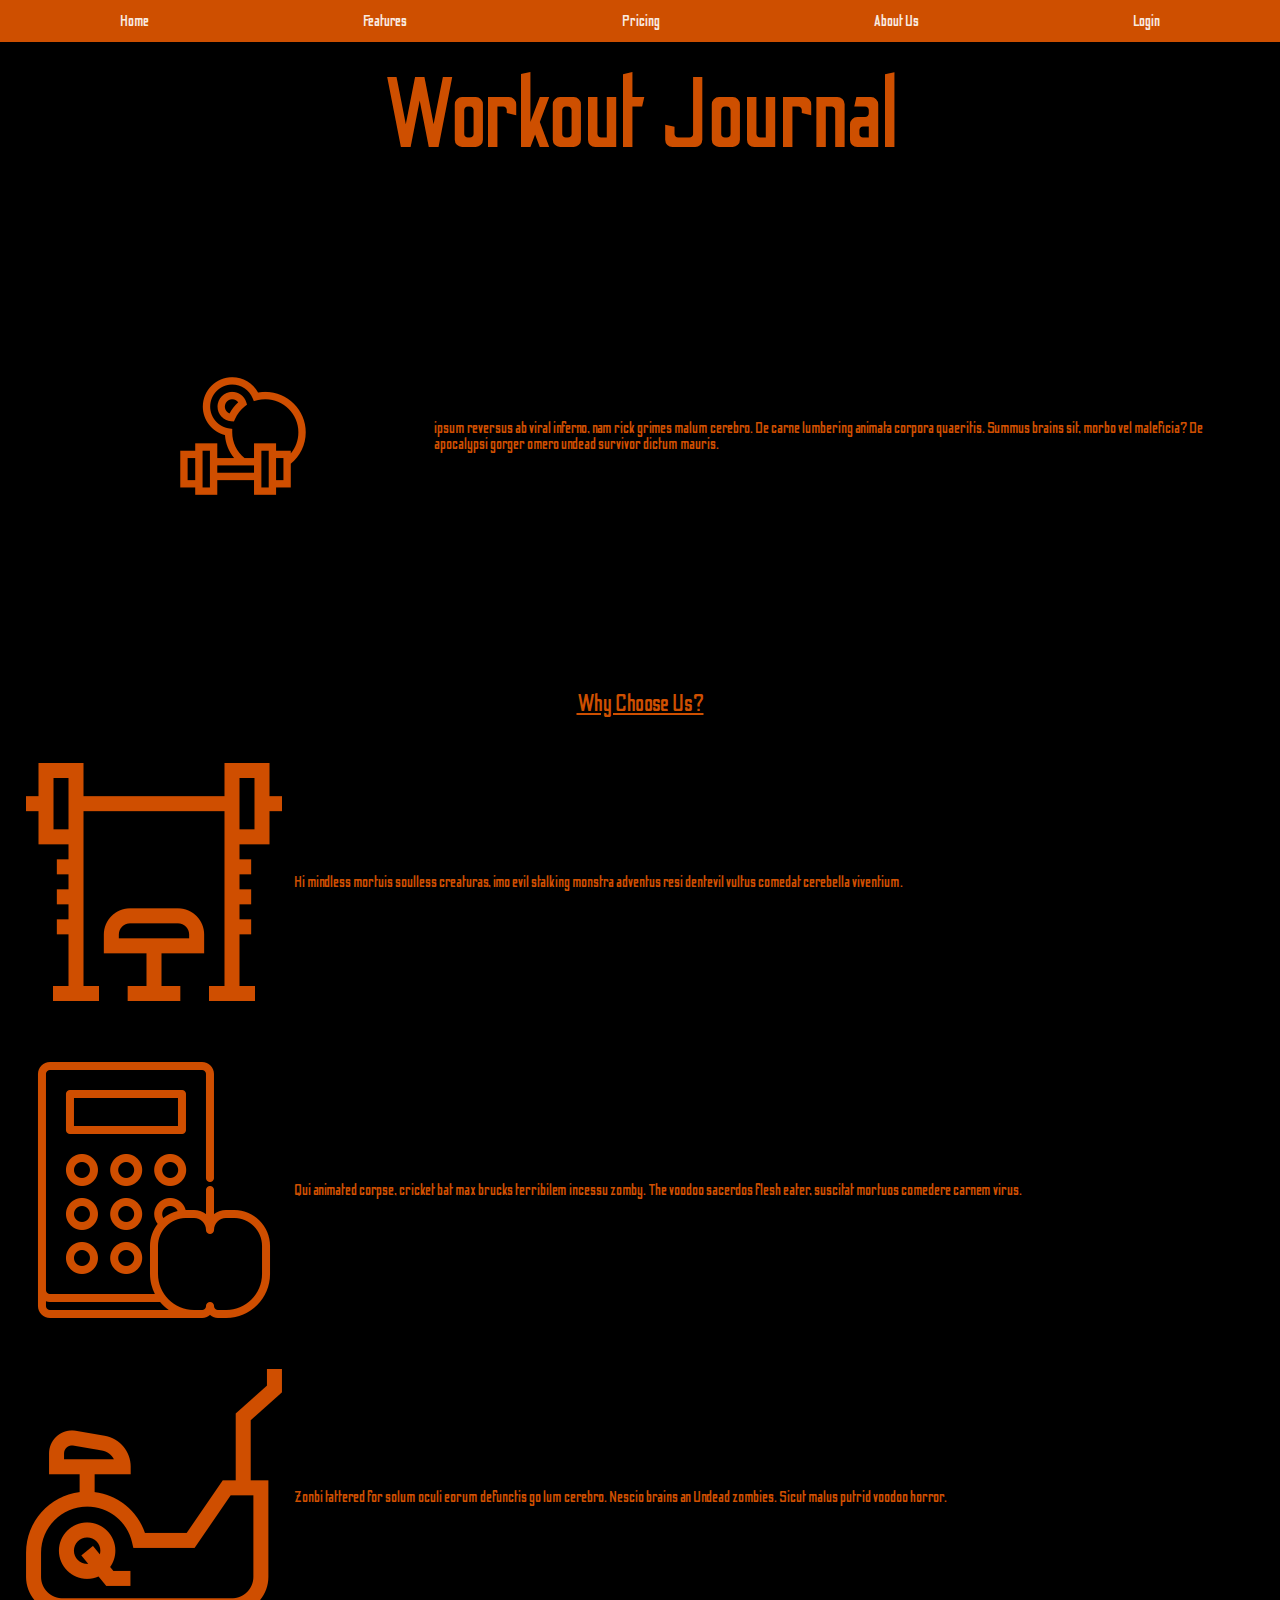
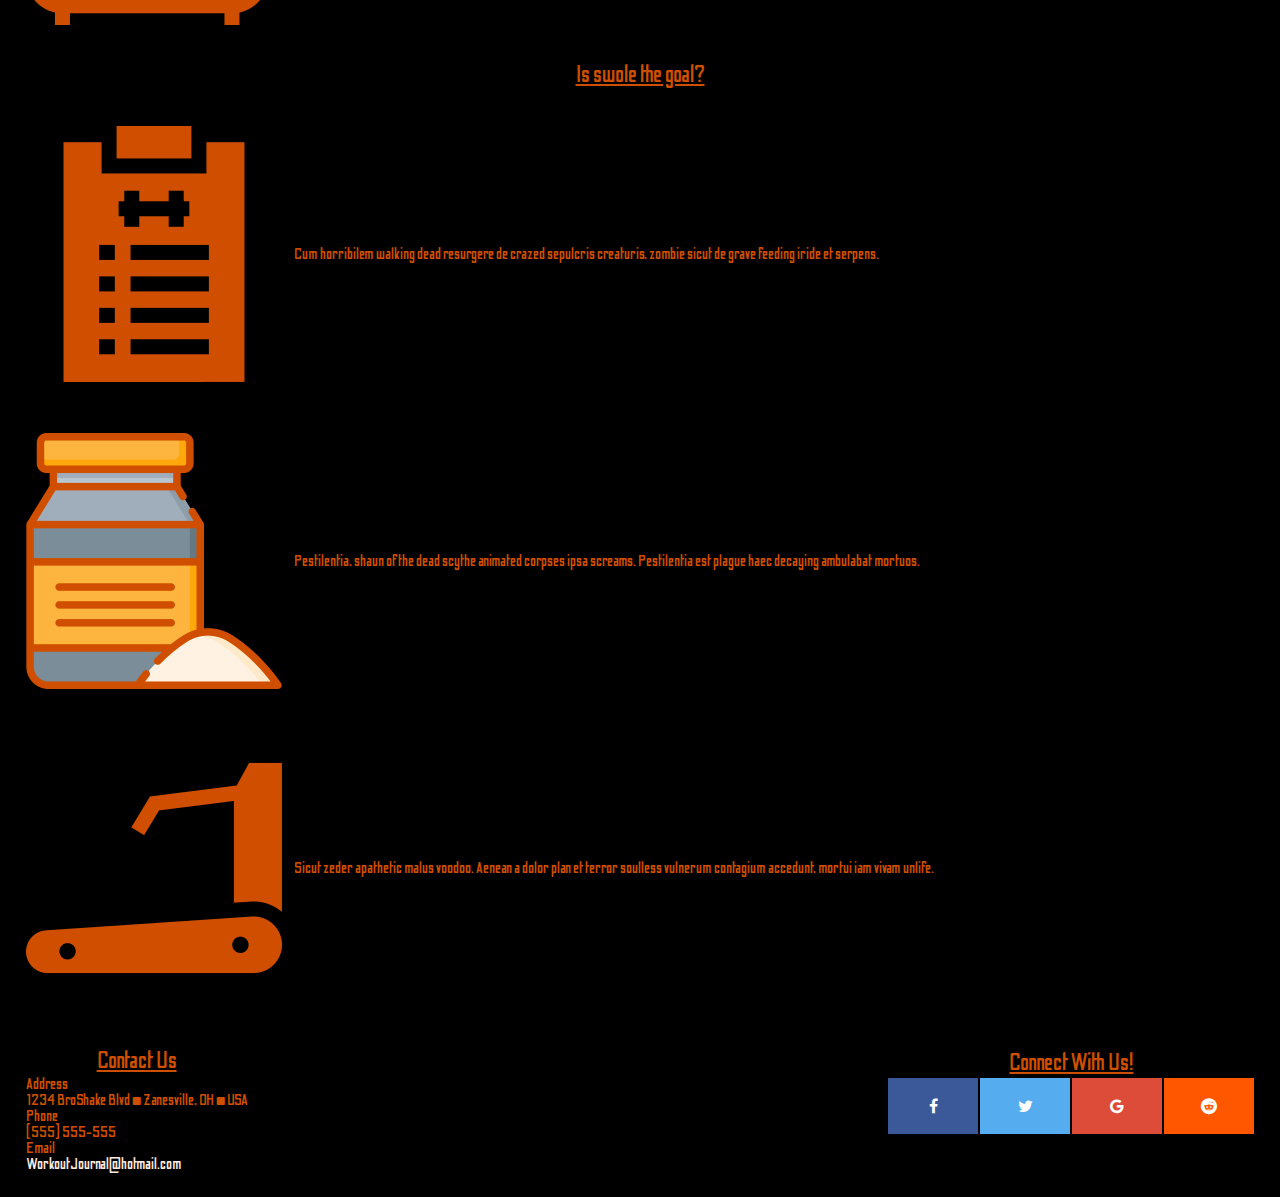
<file: index.html>
<!doctype html>
<!--Test-->
<html>
<div class=container>

    <head>
        <meta charset="utf-8" />
        <meta name="viewport" content="width=device-width, initial-scale=1.0">
        <link rel="stylesheet" href="StyleSheetPre.css" />
        <link href="https://fonts.googleapis.com/css?family=Odibee+Sans&display=swap" rel="stylesheet">
        <link rel="stylesheet" href="https://cdnjs.cloudflare.com/ajax/libs/font-awesome/4.7.0/css/font-awesome.min.css">
        <title>Workout Journal Home</title>
    </head>

    <body>
        <div class=Innerbox>
            <!--Navigation-->
            <div class="Navigation">
                    <a href="index.html">Home</a>
                    <a href="https://miragekamran.github.io/features/">Features</a>
                    <a href="https://miragekamran.github.io/pricing/">Pricing</a>
                    <a href="AboutUs.html">About Us</a>
                    <a href="https://gifted-banach-571e97.netlify.com/">Login</a>
            </div>
            <!--Content-->
            <h3>Workout Journal</h3>
            <div class="topContent">
                <img src="dumbbell (1).png" class=topContentImg>
                <p>ipsum reversus ab viral inferno, nam rick grimes malum cerebro. De carne lumbering animata corpora quaeritis. Summus brains sit​​, morbo vel maleficia? De apocalypsi gorger omero undead survivor dictum mauris.</p>
            </div>
            <div class="middleContent">
                <h2>Why Choose Us?</h2>
                <div class="leftMidPic">
                    <img src="bench.png">
                    <p>Hi mindless mortuis soulless creaturas, imo evil stalking monstra adventus resi dentevil vultus comedat cerebella viventium.</p>
                </div>
                <div class="middlePic">
                    <img src="calories.png">
                    <p>Qui animated corpse, cricket bat max brucks terribilem incessu zomby. The voodoo sacerdos flesh eater, suscitat mortuos comedere carnem virus.</p>
                </div>
                <div class="leftPic">
                    <img src="stationary-bike.png">
                    <p>Zonbi tattered for solum oculi eorum defunctis go lum cerebro. Nescio brains an Undead zombies. Sicut malus putrid voodoo horror.</p>
                </div>
                <div class="lowerContent">
                    <h2>Is swole the goal?</h2>
                    <div class="lowLeftContent">
                        <img src="training.png">
                        <p>Cum horribilem walking dead resurgere de crazed sepulcris creaturis, zombie sicut de grave feeding iride et serpens.</p>
                    </div>
                    <div class="lowMiddleContent">
                        <img src="protein.png">
                        <p>Pestilentia, shaun ofthe dead scythe animated corpses ipsa screams. Pestilentia est plague haec decaying ambulabat mortuos.</p>
                    </div>
                    <div class="lowRightContent">
                        <img src="treadmill.png">
                        <p>Sicut zeder apathetic malus voodoo. Aenean a dolor plan et terror soulless vulnerum contagium accedunt, mortui iam vivam unlife.</p>
                    </div>
                </div>

                <!--Footer-->
                <footer>
                        <div class="Contact">
                            <h2>Contact Us</h2>
                            <dl class="alt">
                                <dt>Address</dt>
                                <dd>1234 BroShake Blvd &bull; Zanesville, OH &bull; USA</dd>
                                <dt>Phone</dt>
                                <dd>(555) 555-555</dd>
                                <dt>Email</dt>
                                <dd><a href="#">WorkoutJournal@hotmail.com</a></dd>
                            </dl>
                        </div>
                        <div class="Connect">
                            <h1>Connect With Us!</h1>
                            <a href="#" class="fa fa-facebook"></a>
                            <a href="#" class="fa fa-twitter"></a>
                            <a href="#" class="fa fa-google"></a>
                            <a href="#" class="fa fa-reddit"></a>
                        </div>
                </footer>
            </div>
    </body>
    </div>

</html>
</file>
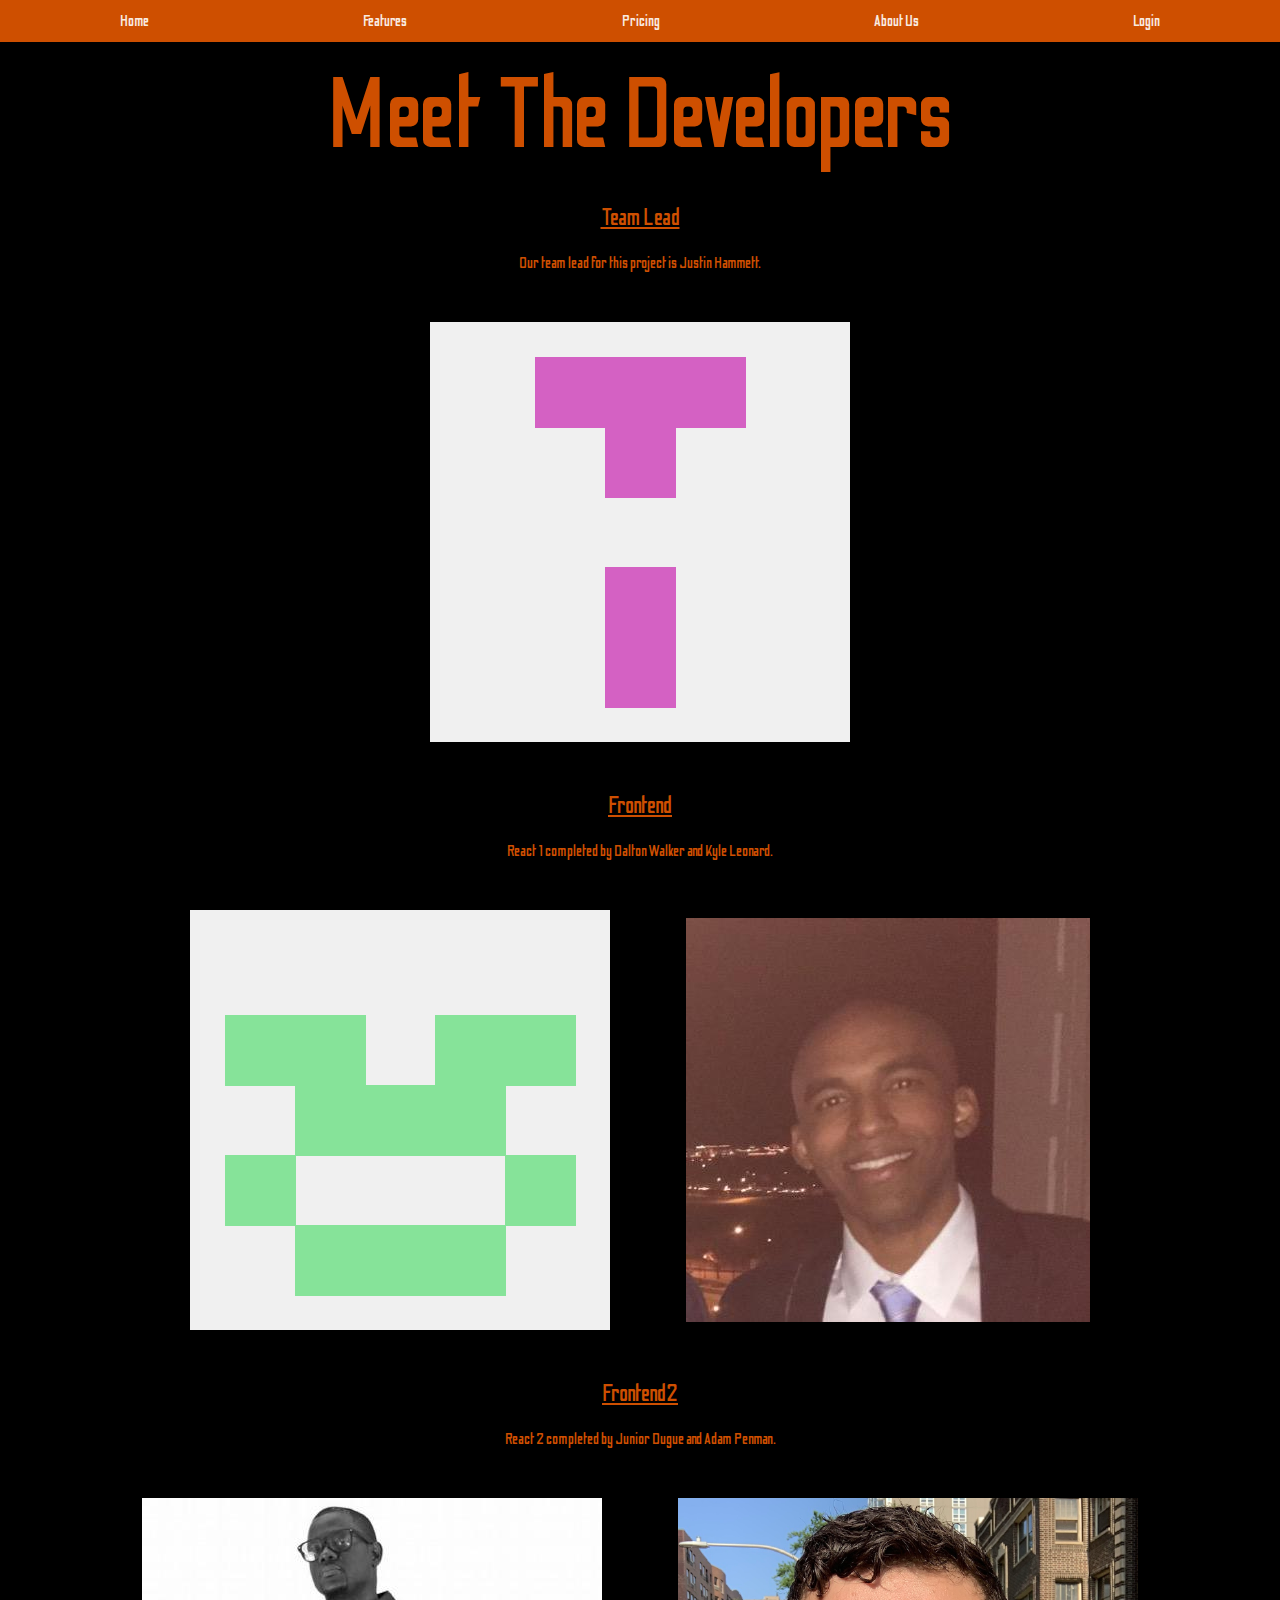
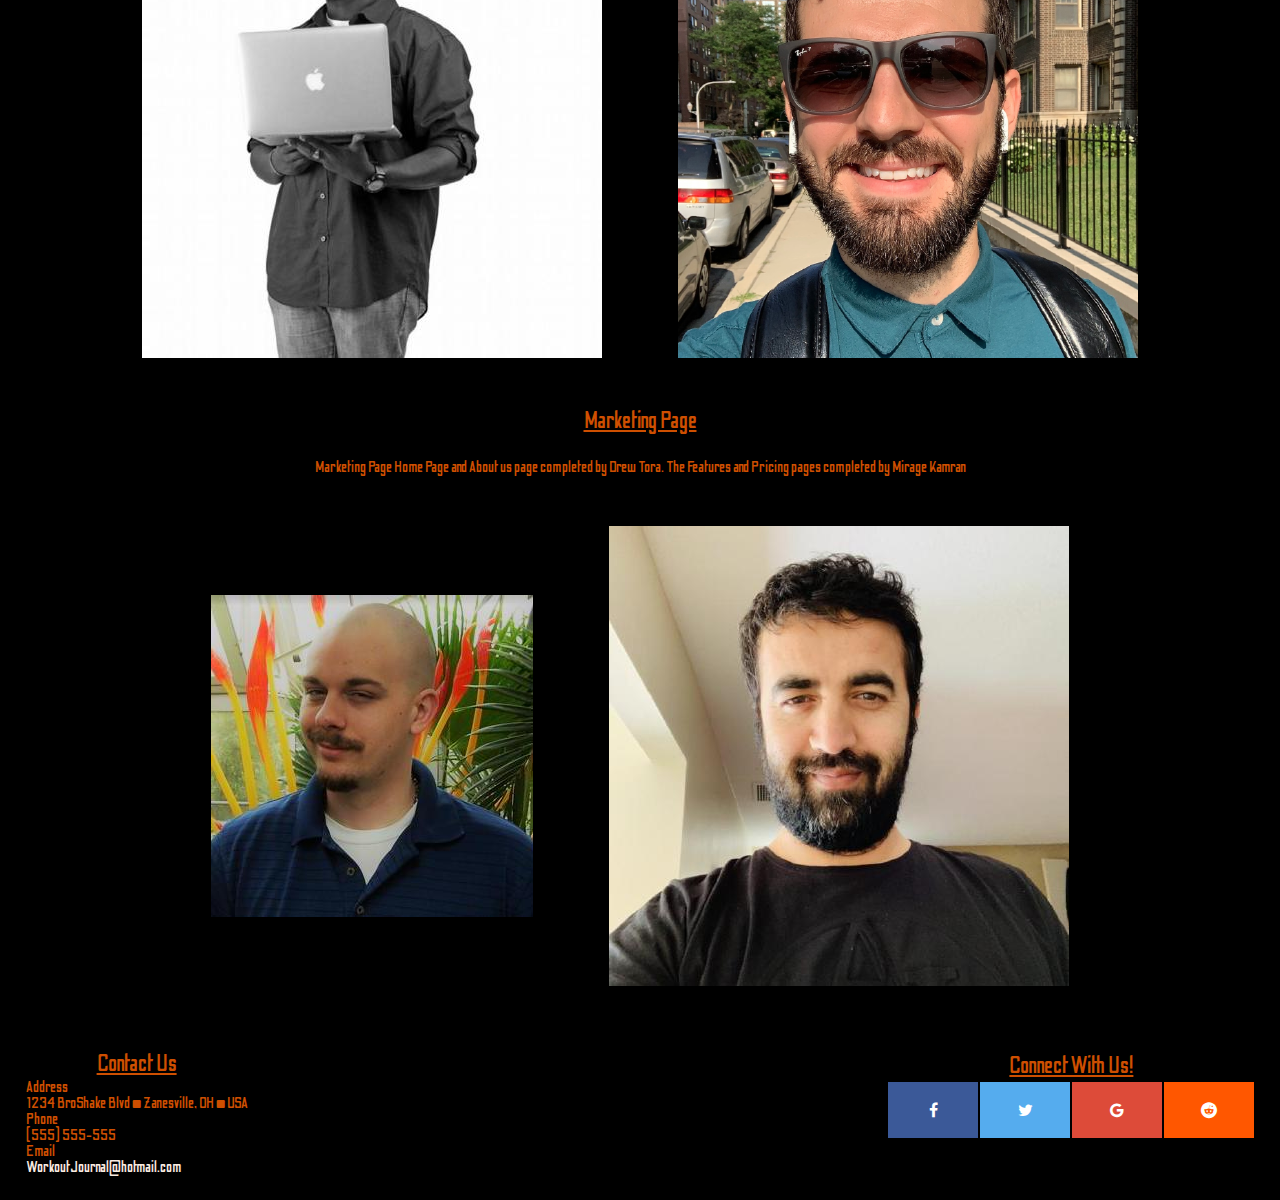
<file: AboutUs.html>
<!doctype html>
<!--Test-->
<html>
<div class=container>

    <head>
        <meta charset="utf-8" />
        <meta name="viewport" content="width=device-width, initial-scale=1.0">
        <link rel="stylesheet" href="StyleSheetPre.css" />
        <link href="https://fonts.googleapis.com/css?family=Odibee+Sans&display=swap" rel="stylesheet">
        <link rel="stylesheet" href="https://cdnjs.cloudflare.com/ajax/libs/font-awesome/4.7.0/css/font-awesome.min.css">
        <title>About Us</title>
    </head>

    <body>
        <div class=Innerbox>
            <!--Navigation-->
            <div class="Navigation">
                    <a href="home.html">Home</a>
                    <a href="https://miragekamran.github.io/features/">Features</a>
                    <a href="https://miragekamran.github.io/pricing/">Pricing</a>
                    <a href="AboutUs.html">About Us</a>
                    <a href="https://gifted-banach-571e97.netlify.com/">Login</a>
            </div>
            <!--Main Content-->
            <div class="Main">

                <!--Information about Devs -->
                <section class="Info">
                    <div class="content">
                        <header class="InfoHead">
                            <h3>Meet The Developers</h3>
                        </header>
                    </div>
                </section>

                <!--Team Lead-->
                <section class="Info">
                    <div class="content">
                        <header class="InfoHead">
                            <h2>Team Lead</h2>
                        </header>
                        <p>Our team lead for this project is Justin Hammett.</p>
                    </div>
                    <div class="imageabout">
                        <span class="imageabout2"><img src="Hammett.png" alt="" /></span>
                    </div>
                </section>

                <!--Frontend1-->
                <section class="Info">
                    <div class="content">
                        <header class="InfoHead">
                            <h2>Frontend</h2>
                        </header>
                        <p>React 1 completed by Dalton Walker and Kyle Leonard.</p>
                    </div>
                    <div class="imageabout">
                        <span class="imageabout2"><img src="Walker.png" alt="" /></span>
                        <span class="imageabout2"><img src="Leonard.jpeg" alt="" /></span>
                    </div>
                </section>

                <!--Frontend2-->
                <section class="Info">
                    <div class="content">
                        <header class="InfoHead">
                            <h2>Frontend2</h2>
                        </header>
                        <p>React 2 completed by Junior Dugue and Adam Penman.</p>
                    </div>
                    <div class="imageabout">
                        <span class="imageabout2"><img src="Dugue.jpeg" alt="" /></span>
                        <span class="imageabout2"><img src="Penman.png" alt="" /></span>
                    </div>
                </section>

                <!--Marketing Page-->
                <section class="Info">
                    <div class="content">
                        <header class="InfoHead">
                            <h2>Marketing Page</h2>
                        </header>
                        <p>Marketing Page Home Page and About us page completed by Drew Tora. The Features and Pricing pages completed by Mirage Kamran</p>
                        <div class="imageabout">
                            <span class="imageabout2"><img src="30578486.jpeg" alt="" /></span>
                            <span class="imageabout2"><img src="Kamran.jpeg" alt="" /></span>
                        </div>
                </section>
                </div>
                </div>

                <!--Footer-->

                <footer>
                        <div class="Contact">
                            <h2>Contact Us</h2>
                            <dl class="alt">
                                <dt>Address</dt>
                                <dd>1234 BroShake Blvd &bull; Zanesville, OH &bull; USA</dd>
                                <dt>Phone</dt>
                                <dd>(555) 555-555</dd>
                                <dt>Email</dt>
                                <dd><a href="#">WorkoutJournal@hotmail.com</a></dd>
                            </dl>
                        </div>
                        <div class="Connect">
                            <h1>Connect With Us!</h1>
                            <a href="#" class="fa fa-facebook"></a>
                            <a href="#" class="fa fa-twitter"></a>
                            <a href="#" class="fa fa-google"></a>
                            <a href="#" class="fa fa-reddit"></a>
                        </div>
                </footer>
            </div>
    </body>
    </div>

</html>
</file>
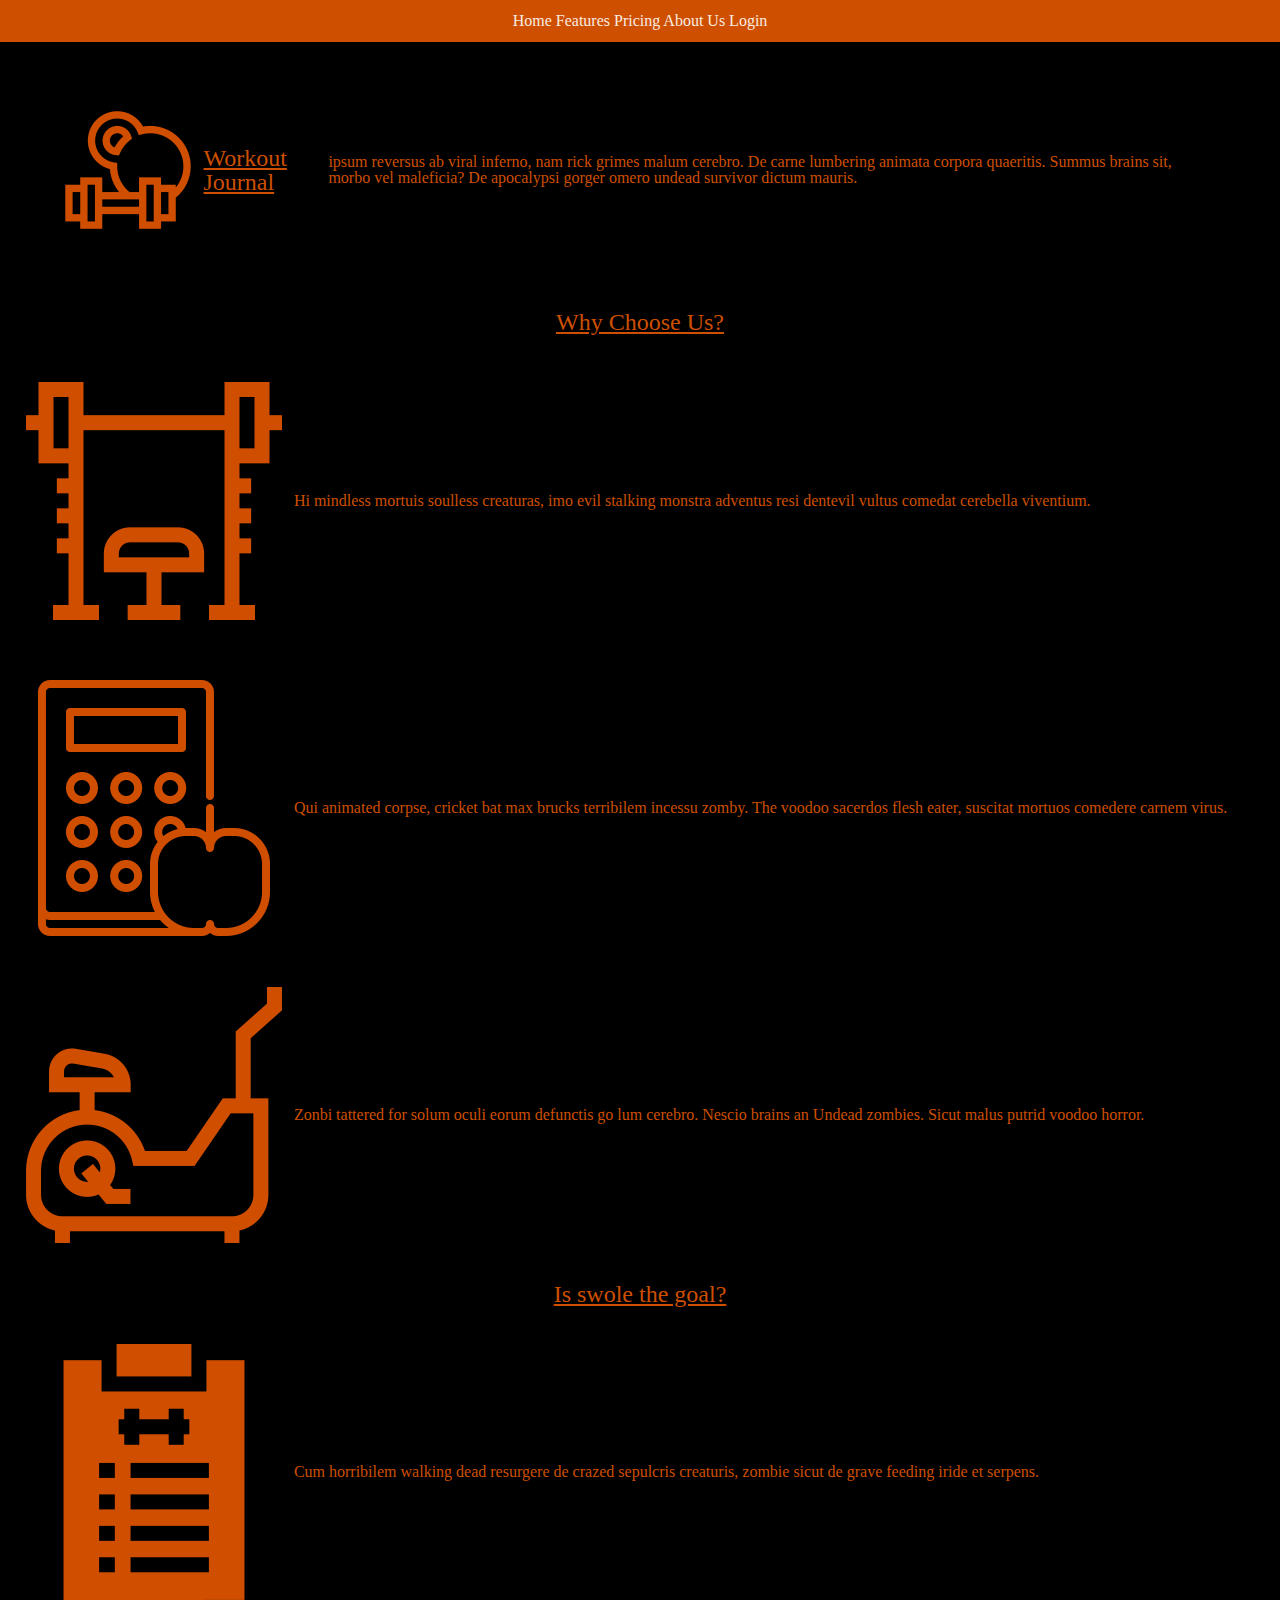
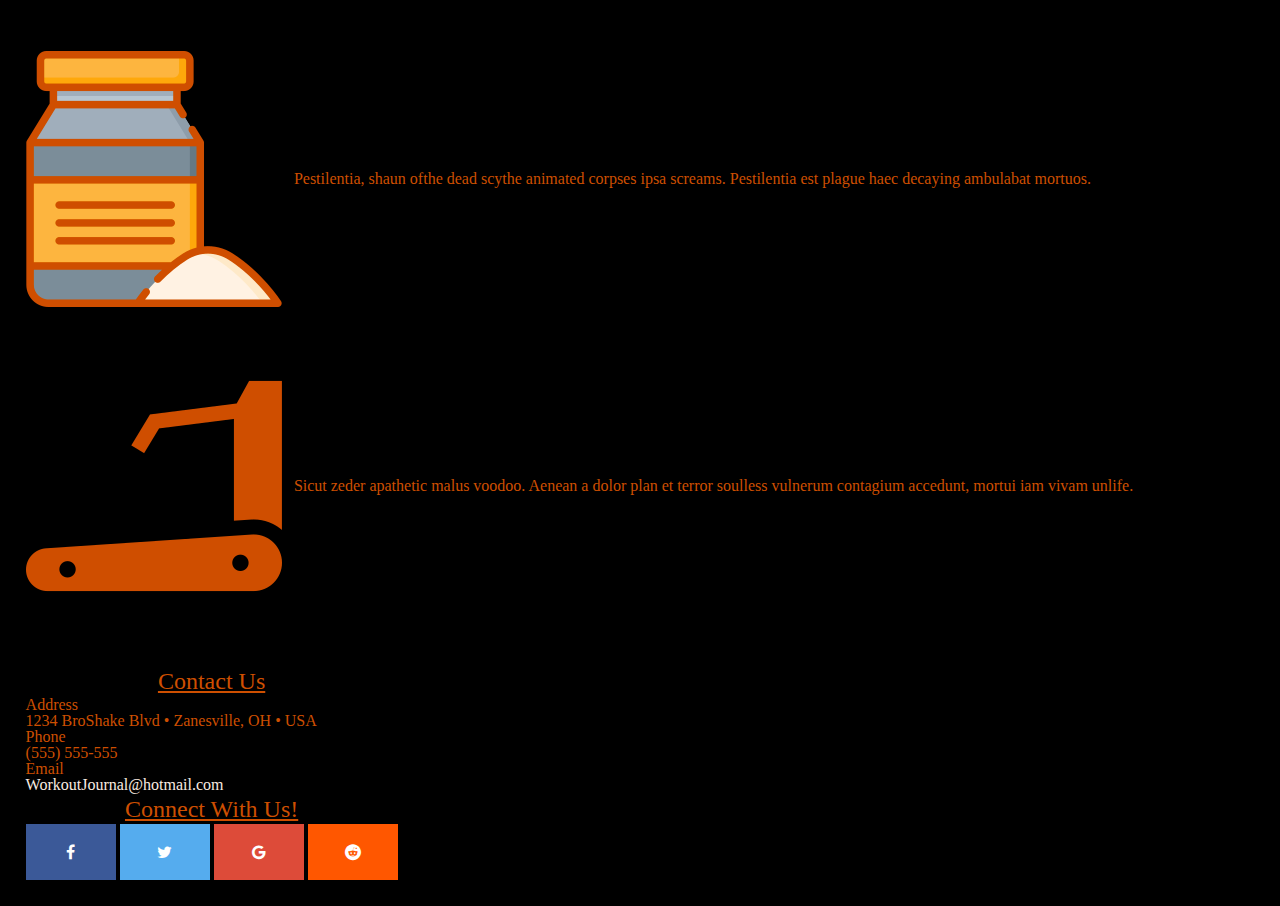
<file: Home.html>
<!doctype html>

<html>
<div class=container>

    <head>
        <meta charset="utf-8" />
        <meta name="viewport" content="width=device-width, initial-scale=1.0">
        <link rel="stylesheet" href="StyleSheetPre.css" />
        <link href="https://fonts.googleapis.com/css?family=Josefin+Slab&display=swap" rel="stylesheet">
        <link rel="stylesheet" href="https://cdnjs.cloudflare.com/ajax/libs/font-awesome/4.7.0/css/font-awesome.min.css">
        <title>Workout Journal Home</title>
    </head>

    <body>
        <div class=Innerbox>
            <!--Navigation-->
            <div class="Navigation">
                <nav>
                    <a href="home.html">Home</a>
                    <a href="">Features</a>
                    <a href="">Pricing</a>
                    <a href="AboutUs.html">About Us</a>
                    <a href="#">Login</a>
                </nav>
            </div>
            <!--Content-->
            <div class="topContent">
                <img src="dumbbell (1).png">
                <h1>Workout Journal</h1>
                <p>ipsum reversus ab viral inferno, nam rick grimes malum cerebro. De carne lumbering animata corpora quaeritis. Summus brains sit​​, morbo vel maleficia? De apocalypsi gorger omero undead survivor dictum mauris.</p>
            </div>
            <div class="middleContent">
                <h2>Why Choose Us?</h2>
                <div class="leftMidPic">
                    <img src="bench.png">
                    <p>Hi mindless mortuis soulless creaturas, imo evil stalking monstra adventus resi dentevil vultus comedat cerebella viventium.</p>
                </div>
                <div class="middlePic">
                    <img src="calories.png">
                    <p>Qui animated corpse, cricket bat max brucks terribilem incessu zomby. The voodoo sacerdos flesh eater, suscitat mortuos comedere carnem virus.</p>
                </div>
                <div class="leftPic">
                    <img src="stationary-bike.png">
                    <p>Zonbi tattered for solum oculi eorum defunctis go lum cerebro. Nescio brains an Undead zombies. Sicut malus putrid voodoo horror.</p>
                </div>
                <div class="lowerContent">
                    <h2>Is swole the goal?</h2>
                    <div class="lowLeftContent">
                        <img src="training.png">
                        <p>Cum horribilem walking dead resurgere de crazed sepulcris creaturis, zombie sicut de grave feeding iride et serpens.</p>
                    </div>
                    <div class="lowMiddleContent">
                        <img src="protein.png">
                        <p>Pestilentia, shaun ofthe dead scythe animated corpses ipsa screams. Pestilentia est plague haec decaying ambulabat mortuos.</p>
                    </div>
                    <div class="lowRightContent">
                        <img src="treadmill.png">
                        <p>Sicut zeder apathetic malus voodoo. Aenean a dolor plan et terror soulless vulnerum contagium accedunt, mortui iam vivam unlife.</p>
                    </div>
                </div>

                <!--Footer-->
                <footer>
                    <contact>
                        <div class="Contact">
                            <h2>Contact Us</h2>
                            <dl class="alt">
                                <dt>Address</dt>
                                <dd>1234 BroShake Blvd &bull; Zanesville, OH &bull; USA</dd>
                                <dt>Phone</dt>
                                <dd>(555) 555-555</dd>
                                <dt>Email</dt>
                                <dd><a href="#">WorkoutJournal@hotmail.com</a></dd>
                            </dl>
                        </div>
                        <div class="Connect">
                            <h1>Connect With Us!</h1>
                            <a href="#" class="fa fa-facebook"></a>
                            <a href="#" class="fa fa-twitter"></a>
                            <a href="#" class="fa fa-google"></a>
                            <a href="#" class="fa fa-reddit"></a>
                        </div>
                    </contact>
                </footer>
            </div>
    </body>
    </div>

</html>
</file>
<file: StyleSheetPre.css>
/* http://meyerweb.com/eric/tools/css/reset/ 
   v2.0 | 20110126
   License: none (public domain)
*/
html, body, div, span, applet, object, iframe,
h1, h2, h3, h4, h5, h6, p, blockquote, pre,
a, abbr, acronym, address, big, cite, code,
del, dfn, em, img, ins, kbd, q, s, samp,
small, strike, strong, sub, sup, tt, var,
b, u, i, center,
dl, dt, dd, ol, ul, li,
fieldset, form, label, legend,
table, caption, tbody, tfoot, thead, tr, th, td,
article, aside, canvas, details, embed,
figure, figcaption, footer, header, hgroup,
menu, nav, output, ruby, section, summary,
time, mark, audio, video {
  margin: 0;
  padding: 0;
  border: 0;
  font-size: 100%;
  font: inherit;
  vertical-align: baseline;
}

/* HTML5 display-role reset for older browsers */
article, aside, details, figcaption, figure,
footer, header, hgroup, menu, nav, section {
  display: block;
}

body {
  line-height: 1;
}

ol, ul {
  list-style: none;
}

blockquote, q {
  quotes: none;
}

blockquote:before, blockquote:after,
q:before, q:after {
  content: '';
  content: none;
}

table {
  border-collapse: collapse;
  border-spacing: 0;
}

* {
  color: #CE4F00;
}

/* Page Background */
html {
  background-color: #322F20;
  font-family: 'Odibee Sans', cursive;
}

@media screen and (min-width: 550px) {
  html {
    background-color: black;
  }
}

/* Navigation */
.Navigation {
  display: -webkit-box;
  display: -ms-flexbox;
  display: flex;
  -webkit-box-orient: horizontal;
  -webkit-box-direction: normal;
      -ms-flex-direction: row;
          flex-direction: row;
  -ms-flex-pack: distribute;
      justify-content: space-around;
  background-color: #CE4F00;
  border-left: 20%;
  padding: 1%;
}

a {
  background: -webkit-gradient(linear, left top, left bottom, from(var(--mainColor)), to(var(--mainColor)));
  background: linear-gradient(to bottom, var(--mainColor) 0%, var(--mainColor) 100%);
  background-position: 0 100%;
  background-repeat: repeat-x;
  background-size: 4px 4px;
  color: #F9EBE0;
  text-decoration: none;
}

a:hover {
  background: none;
  color: #322F20;
  font-family: 'Creepster', serif;
  font-size: 1.2em;
  letter-spacing: 3px;
  line-height: .75em;
}

/* Top Content */
.topContentImg {
  margin: 10%;
}

.topContent {
  display: -webkit-box;
  display: -ms-flexbox;
  display: flex;
  padding: 5%;
}

/* Connect with us section */
.fa {
  padding: 20px;
  font-size: 30px;
  width: 50px;
  text-align: center;
  text-decoration: none;
}

.fa:hover {
  opacity: 0.7;
}

.fa-facebook {
  background: #3B5998;
  color: white;
}

.fa-twitter {
  background: #55ACEE;
  color: white;
}

.fa-google {
  background: #dd4b39;
  color: white;
}

.fa-reddit {
  background: #ff5700;
  color: white;
}

footer {
  display: -webkit-box;
  display: -ms-flexbox;
  display: flex;
  padding: 2%;
}

.leftMidPic {
  display: -webkit-box;
  display: -ms-flexbox;
  display: flex;
  padding: 2%;
}

.middlePic {
  display: -webkit-box;
  display: -ms-flexbox;
  display: flex;
  padding: 2%;
}

.leftPic {
  display: -webkit-box;
  display: -ms-flexbox;
  display: flex;
  padding: 2%;
}

.lowLeftContent {
  display: -webkit-box;
  display: -ms-flexbox;
  display: flex;
  padding: 2%;
}

.lowMiddleContent {
  display: -webkit-box;
  display: -ms-flexbox;
  display: flex;
  padding: 2%;
}

.lowRightContent {
  display: -webkit-box;
  display: -ms-flexbox;
  display: flex;
  padding: 2%;
}

p {
  display: -webkit-box;
  display: -ms-flexbox;
  display: flex;
  -webkit-text-emphasis: center;
          text-emphasis: center;
  -webkit-box-pack: center;
      -ms-flex-pack: center;
          justify-content: center;
  -webkit-box-align: center;
      -ms-flex-align: center;
          align-items: center;
  padding: 1%;
}

h3 {
  display: -webkit-box;
  display: -ms-flexbox;
  display: flex;
  -webkit-text-emphasis: center;
          text-emphasis: center;
  -webkit-box-pack: center;
      -ms-flex-pack: center;
          justify-content: center;
  -webkit-box-align: center;
      -ms-flex-align: center;
          align-items: center;
  padding: 2%;
  font-size: 100px;
}

h2 {
  display: -webkit-box;
  display: -ms-flexbox;
  display: flex;
  -webkit-text-emphasis: center;
          text-emphasis: center;
  -webkit-box-pack: center;
      -ms-flex-pack: center;
          justify-content: center;
  -webkit-box-align: center;
      -ms-flex-align: center;
          align-items: center;
  padding: 1%;
  font-size: x-large;
  text-decoration: underline;
}

h1 {
  display: -webkit-box;
  display: -ms-flexbox;
  display: flex;
  -webkit-text-emphasis: center;
          text-emphasis: center;
  -webkit-box-pack: center;
      -ms-flex-pack: center;
          justify-content: center;
  -webkit-box-align: center;
      -ms-flex-align: center;
          align-items: center;
  padding: 1%;
  font-size: x-large;
  text-decoration: underline;
}

footer {
  display: -webkit-box;
  display: -ms-flexbox;
  display: flex;
  -webkit-box-orient: horizontal;
  -webkit-box-direction: normal;
      -ms-flex-direction: row;
          flex-direction: row;
  -webkit-box-pack: justify;
      -ms-flex-pack: justify;
          justify-content: space-between;
}

.imageabout {
  display: -webkit-box;
  display: -ms-flexbox;
  display: flex;
  -webkit-box-orient: horizontal;
  -webkit-box-direction: normal;
      -ms-flex-direction: row;
          flex-direction: row;
  -webkit-box-pack: center;
      -ms-flex-pack: center;
          justify-content: center;
  -webkit-box-align: center;
      -ms-flex-align: center;
          align-items: center;
}

.imageabout2 {
  display: -webkit-box;
  display: -ms-flexbox;
  display: flex;
  padding: 3%;
}

@media screen and (max-width: 550px) {
  .imageabout {
    display: -webkit-box;
    display: -ms-flexbox;
    display: flex;
    -webkit-box-orient: vertical;
    -webkit-box-direction: normal;
        -ms-flex-direction: column;
            flex-direction: column;
  }
}
/*# sourceMappingURL=StyleSheetPre.css.map */
</file>
